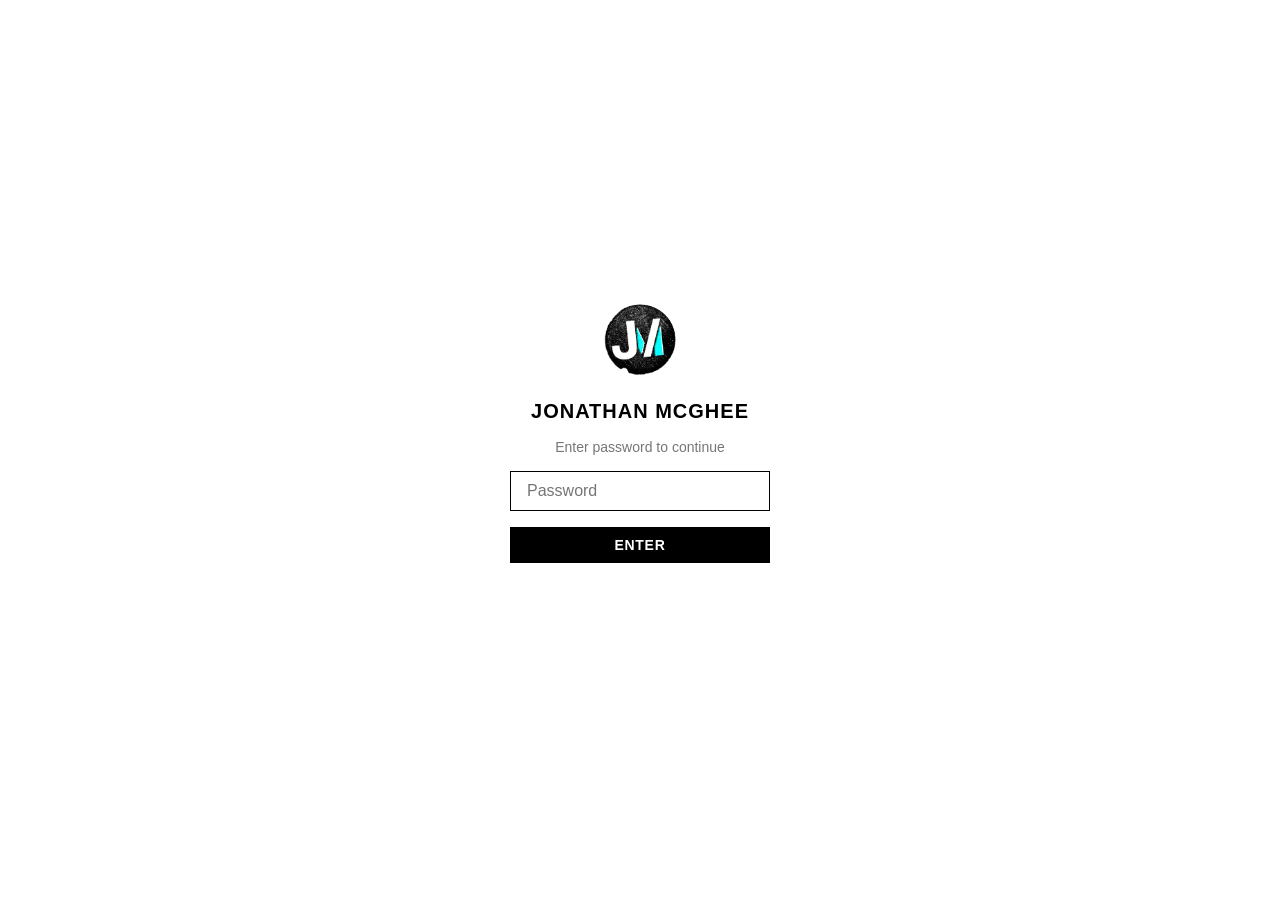
<file: folio/index.html>
<!DOCTYPE html>
<html lang="en">
<head>
  <meta charset="UTF-8">
  <meta name="viewport" content="width=device-width, initial-scale=1.0">
  <title>Jonathan McGhee — Folio</title>
  <style>
    *, *::before, *::after { box-sizing: border-box; margin: 0; padding: 0; }

    body { background: #000; height: 100vh; overflow: hidden; font-family: 'Nunito Sans', Arial, sans-serif; }

    #folio-frame {
      width: 100%;
      height: 100vh;
      border: none;
      display: block;
    }

    /* PASSWORD GATE */
    #password-gate {
      position: fixed;
      inset: 0;
      background: #fff;
      z-index: 9999;
      display: flex;
      align-items: center;
      justify-content: center;
      flex-direction: column;
      gap: 16px;
      font-family: Arial, sans-serif;
    }
    #password-gate h1 {
      font-size: 20px;
      font-weight: 700;
      letter-spacing: 0.05em;
      text-transform: uppercase;
      color: #000;
    }
    #password-gate p {
      font-size: 14px;
      color: #767676;
    }
    #password-gate input {
      border: 1.5px solid #000;
      padding: 10px 16px;
      font-size: 16px;
      font-family: inherit;
      width: 260px;
      outline: none;
    }
    #password-gate button {
      background: #000;
      color: #fff;
      border: none;
      padding: 10px 24px;
      font-size: 14px;
      font-weight: 700;
      font-family: inherit;
      letter-spacing: 0.05em;
      text-transform: uppercase;
      cursor: pointer;
      width: 260px;
    }
    #password-gate .error {
      font-size: 13px;
      color: #c00;
      min-height: 18px;
    }
    #password-gate .logo {
      width: 72px;
      height: 72px;
      border-radius: 50%;
      object-fit: cover;
      margin-bottom: 8px;
    }
  </style>
</head>
<body>

  <div id="password-gate">
    <img src="../assets/logo/jm-logo.png" alt="JM" class="logo">
    <h1>Jonathan McGhee</h1>
    <p>Enter password to continue</p>
    <input type="password" id="pw-input" placeholder="Password" autocomplete="off">
    <button onclick="checkPassword()">Enter</button>
    <span class="error" id="pw-error"></span>
  </div>

  <script>
    document.getElementById('pw-input').addEventListener('keydown', function(e) {
      if (e.key === 'Enter') checkPassword();
    });
    function checkPassword() {
      var val = document.getElementById('pw-input').value;
      if (val === 'HelloJon2026') {
        window.location.href = 'https://www.figma.com/proto/FX6JLwUERvlUYH7Ye8F7yy/About-Jon?node-id=1322-5825&viewport=9367%2C-424%2C0.82&t=kuZtAvL4PW5Jx6od-1&scaling=contain&content-scaling=fixed&starting-point-node-id=1322%3A5825&page-id=1322%3A5594';
      } else {
        document.getElementById('pw-error').textContent = 'Incorrect password. Please try again.';
        document.getElementById('pw-input').value = '';
        document.getElementById('pw-input').focus();
      }
    }
  </script>

</body>
</html>
</file>
